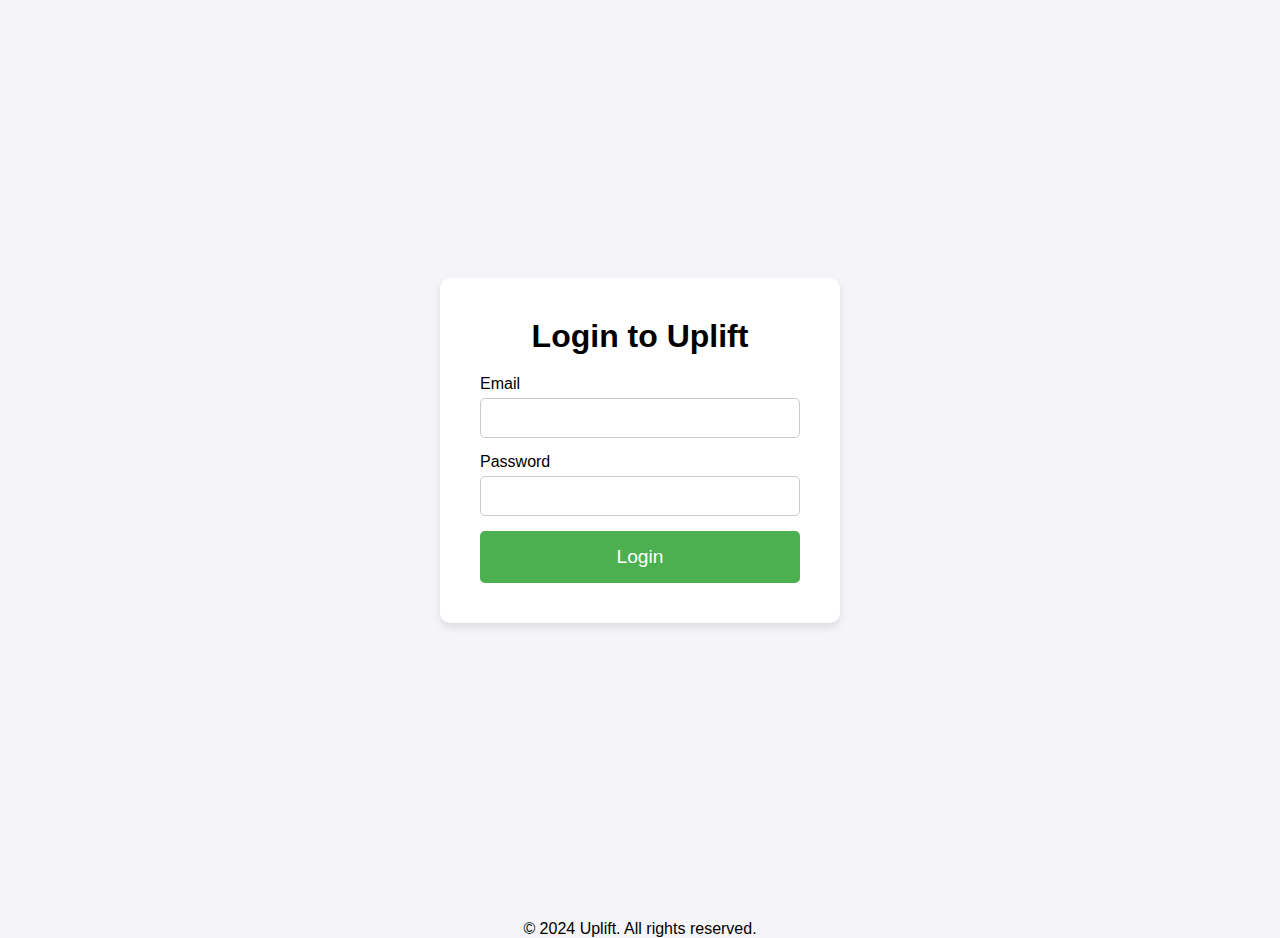
<file: login.html>
<!DOCTYPE html>
<html lang="en">
<head>
    <meta charset="UTF-8">
    <meta name="viewport" content="width=device-width, initial-scale=1.0">
    <title>Uplift - Login</title>
    <style>
        /* Basic reset */
        * {
            margin: 0;
            padding: 0;
            box-sizing: border-box;
        }

        body, html {
            height: 100%;
            font-family: Arial, sans-serif;
            background-color: #f4f4f9;
        }

        /* Centered container */
        .login-container {
            display: flex;
            justify-content: center;
            align-items: center;
            height: 100vh;
        }

        /* Login form */
        .login-form {
            background-color: white;
            padding: 40px;
            border-radius: 10px;
            box-shadow: 0 4px 8px rgba(0, 0, 0, 0.1);
            width: 100%;
            max-width: 400px;
        }

        .login-form h1 {
            text-align: center;
            margin-bottom: 20px;
            font-size: 2rem;
        }

        /* Form group styling */
        .form-group {
            margin-bottom: 15px;
        }

        .form-group label {
            display: block;
            margin-bottom: 5px;
            font-size: 1rem;
        }

        .form-group input {
            width: 100%;
            padding: 10px;
            border: 1px solid #ccc;
            border-radius: 5px;
            font-size: 1rem;
        }

        /* Login button */
        .login-btn {
            width: 100%;
            padding: 15px;
            background-color: #4CAF50;
            border: none;
            border-radius: 5px;
            color: white;
            font-size: 1.2rem;
            cursor: pointer;
            transition: background-color 0.3s ease;
        }

        .login-btn:hover {
            background-color: #45a049;
        }

        /* Footer */
        footer {
            text-align: center;
            margin-top: 20px;
        }
    </style>
    <script>
        // JavaScript to redirect to the dashboard page
        function redirectToDashboard() {
            window.location.href = 'dashboard.html';  // Redirect to dashboard.html
        }
    </script>
</head>
<body>

    <div class="login-container">
        <form class="login-form" onsubmit="redirectToDashboard(); return false;">
            <h1>Login to Uplift</h1>
            
            <div class="form-group">
                <label for="email">Email</label>
                <input type="email" id="email" name="email" required>
            </div>

            <div class="form-group">
                <label for="password">Password</label>
                <input type="password" id="password" name="password" required>
            </div>

            <button type="submit" class="login-btn">Login</button>
        </form>
    </div>

    <footer>
        <p>&copy; 2024 Uplift. All rights reserved.</p>
    </footer>

</body>
</html>
</file>
